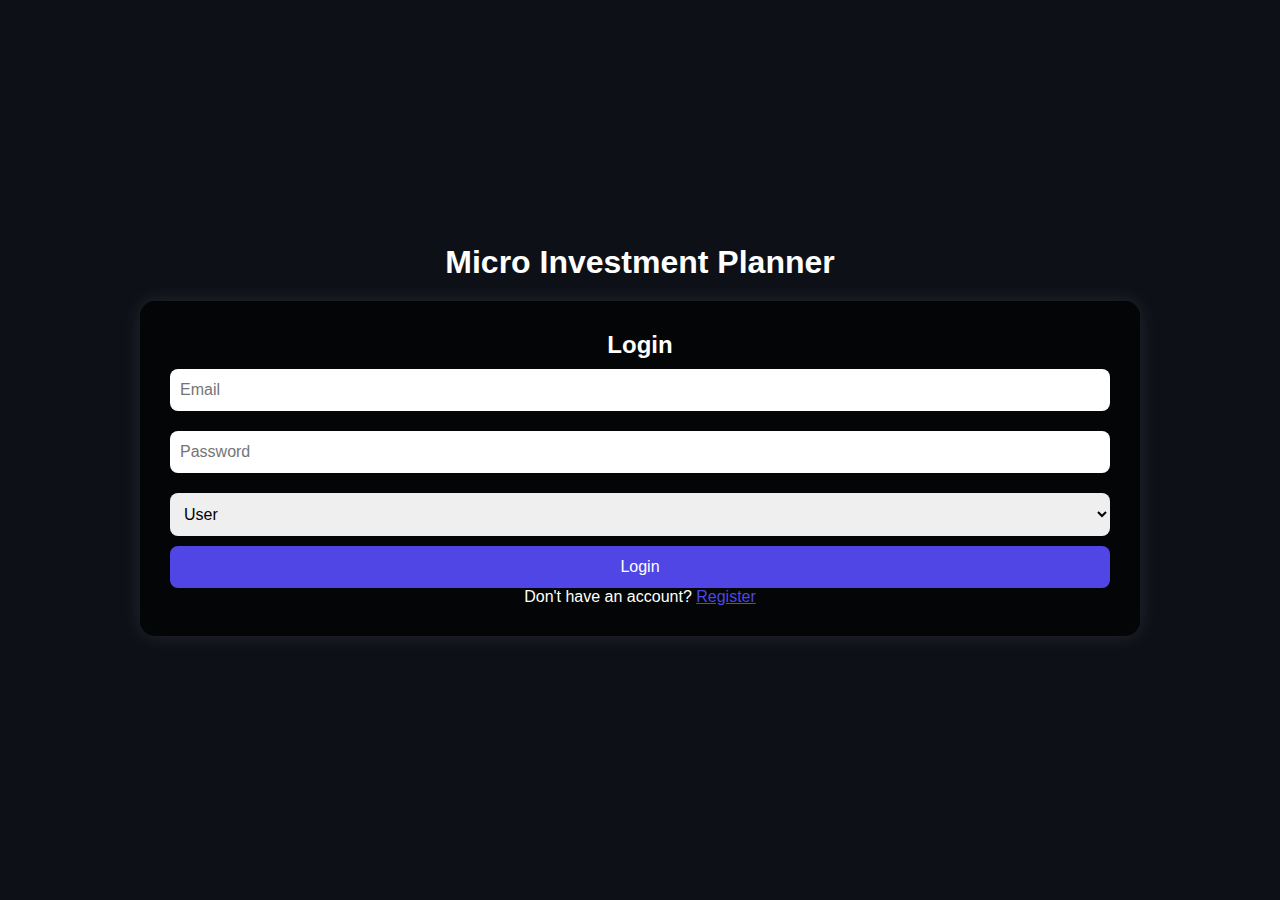
<file: frontend/index.html>
<!DOCTYPE html>
<html lang="en">
<head>
<meta charset="UTF-8">
<title>Micro Investment Planner</title>
<link rel="stylesheet" href="css/style.css">
</head>
<body>
<div class="animated-bg"></div>
<div class="container">
    <h1>Micro Investment Planner</h1>

    <!-- Login Box -->
    <div class="form-box login-box">
        <h2>Login</h2>
        <form id="loginForm">
            <input type="email" placeholder="Email" required>
            <input type="password" placeholder="Password" required>
            <select id="roleSelect">
                <option value="user">User</option>
                <option value="admin">Admin</option>
            </select>
            <button type="submit">Login</button>
        </form>
        <p>Don't have an account? <span id="showRegister">Register</span></p>
    </div>

    <!-- Register Box -->
    <div class="form-box register-box">
        <h2>Register</h2>
        <form id="registerForm">
            <input type="text" placeholder="Full Name" required>
            <input type="email" placeholder="Email" required>
            <input type="password" placeholder="Password" required>
            <button type="submit">Register</button>
        </form>
        <p>Already have an account? <span id="showLogin">Login</span></p>
    </div>
</div>
<script src="js/main.js"></script>
</body>
</html>
</file>
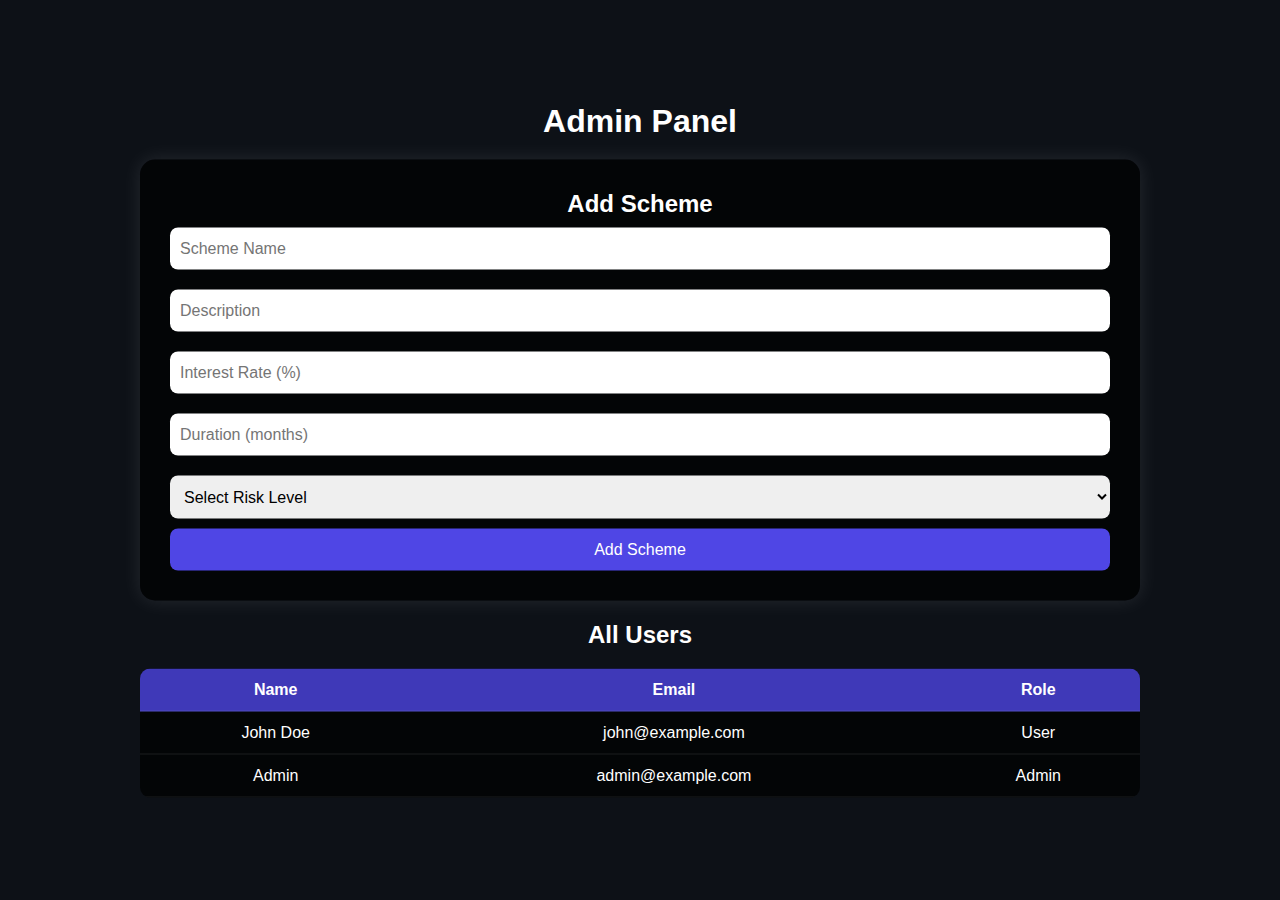
<file: frontend/admin.html>
<!DOCTYPE html>
<html lang="en">
<head>
<meta charset="UTF-8">
<title>Admin Panel</title>
<link rel="stylesheet" href="css/style.css">
</head>
<body>
<div class="animated-bg"></div>
<div class="container">
    <h1>Admin Panel</h1>

    <div class="form-box">
        <h2>Add Scheme</h2>
        <form id="schemeForm">
            <input type="text" placeholder="Scheme Name" required>
            <input type="text" placeholder="Description" required>
            <input type="number" placeholder="Interest Rate (%)" required>
            <input type="number" placeholder="Duration (months)" required>
            <select required>
                <option value="">Select Risk Level</option>
                <option>Low</option>
                <option>Medium</option>
                <option>High</option>
            </select>
            <button type="submit">Add Scheme</button>
        </form>
    </div>

    <h2>All Users</h2>
    <table id="usersTable">
        <thead>
            <tr>
                <th>Name</th>
                <th>Email</th>
                <th>Role</th>
            </tr>
        </thead>
        <tbody></tbody>
    </table>
</div>
<script src="js/main.js"></script>
</body>
</html>
</file>
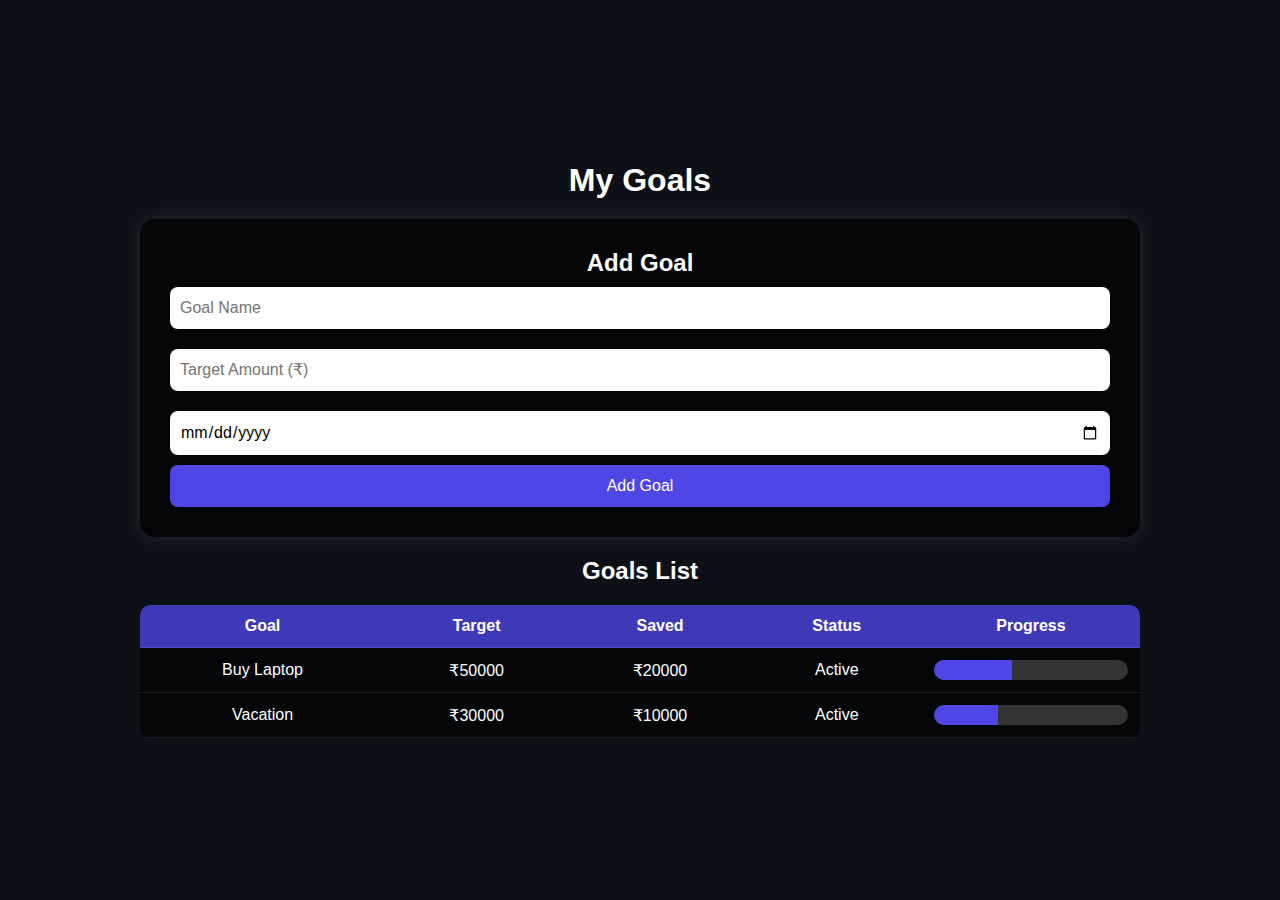
<file: frontend/goals.html>
<!DOCTYPE html>
<html lang="en">
<head>
<meta charset="UTF-8">
<title>Goals</title>
<link rel="stylesheet" href="css/style.css">
</head>
<body>
<div class="animated-bg"></div>
<div class="container">
    <h1>My Goals</h1>
    <div class="form-box">
        <h2>Add Goal</h2>
        <form id="goalForm">
            <input type="text" placeholder="Goal Name" required>
            <input type="number" placeholder="Target Amount (₹)" required>
            <input type="date" placeholder="Target Date" required>
            <button type="submit">Add Goal</button>
        </form>
    </div>

    <h2>Goals List</h2>
    <table id="goalTable">
        <thead>
            <tr>
                <th>Goal</th>
                <th>Target</th>
                <th>Saved</th>
                <th>Status</th>
                <th>Progress</th>
            </tr>
        </thead>
        <tbody></tbody>
    </table>
</div>
<script src="js/main.js"></script>
</body>
</html>
</file>
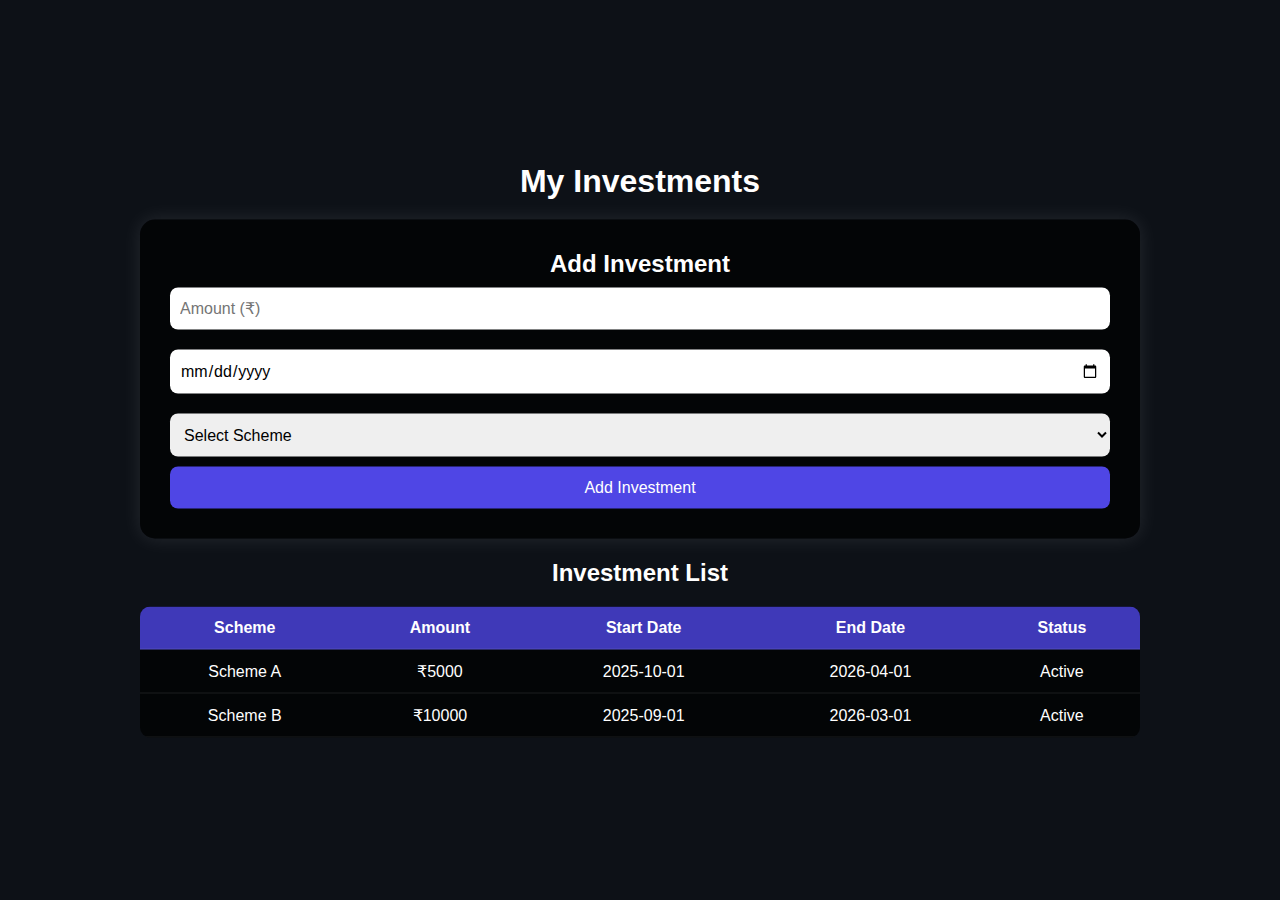
<file: frontend/investment.html>
<!DOCTYPE html>
<html lang="en">
<head>
<meta charset="UTF-8">
<title>Investments</title>
<link rel="stylesheet" href="css/style.css">
</head>
<body>
<div class="animated-bg"></div>
<div class="container">
    <h1>My Investments</h1>

    <div class="form-box">
        <h2>Add Investment</h2>
        <form id="investmentForm">
            <input type="number" placeholder="Amount (₹)" required>
            <input type="date" required>
            <select required>
                <option value="">Select Scheme</option>
                <option value="1">Scheme A</option>
                <option value="2">Scheme B</option>
            </select>
            <button type="submit">Add Investment</button>
        </form>
    </div>

    <h2>Investment List</h2>
    <table id="investmentTable">
        <thead>
            <tr>
                <th>Scheme</th>
                <th>Amount</th>
                <th>Start Date</th>
                <th>End Date</th>
                <th>Status</th>
            </tr>
        </thead>
        <tbody></tbody>
    </table>
</div>
<script src="js/main.js"></script>
</body>
</html>
</file>
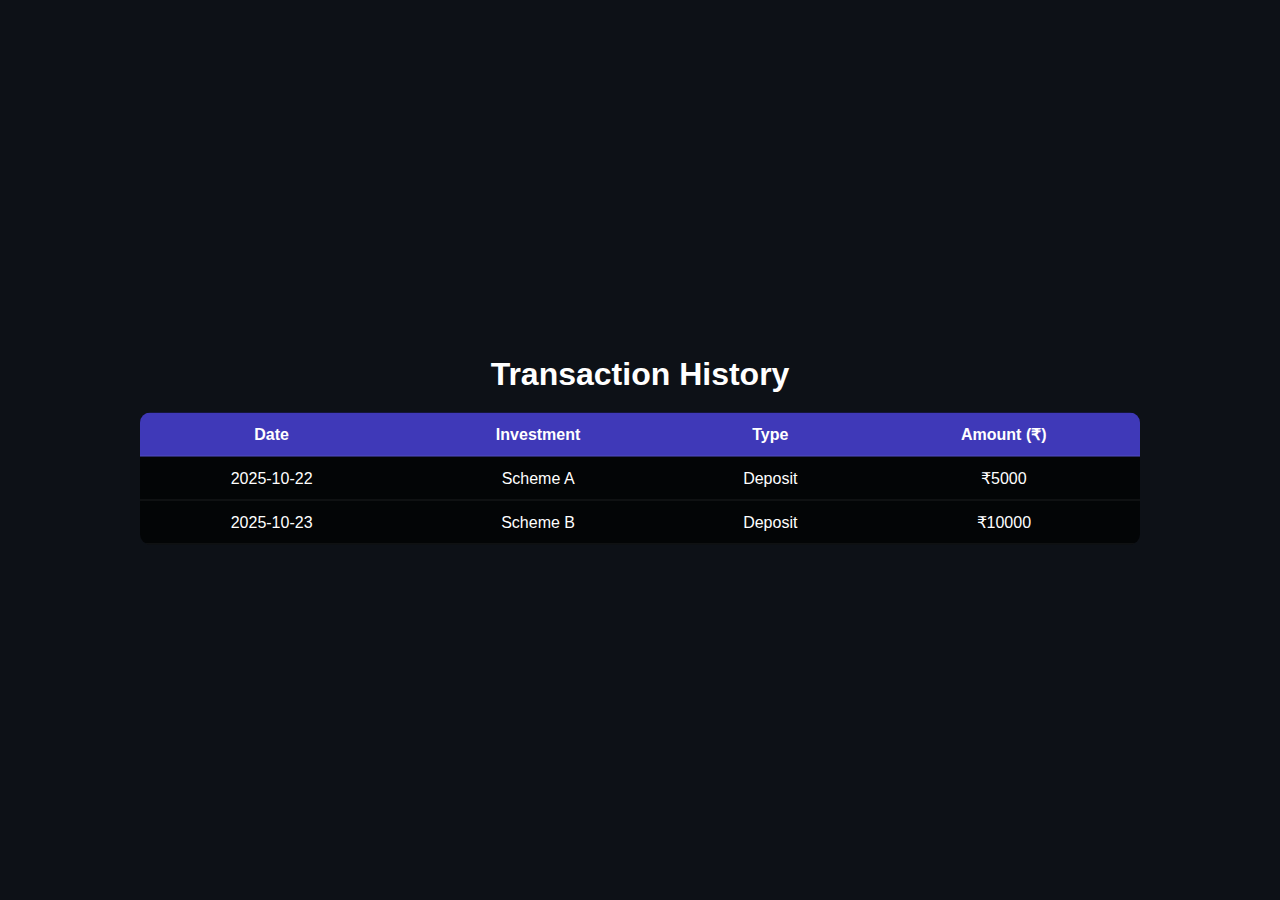
<file: frontend/transactions.html>
<!DOCTYPE html>
<html lang="en">
<head>
<meta charset="UTF-8">
<title>Transactions</title>
<link rel="stylesheet" href="css/style.css">
</head>
<body>
<div class="animated-bg"></div>
<div class="container">
    <h1>Transaction History</h1>
    <table id="transactionTable">
        <thead>
            <tr>
                <th>Date</th>
                <th>Investment</th>
                <th>Type</th>
                <th>Amount (₹)</th>
            </tr>
        </thead>
        <tbody></tbody>
    </table>
</div>
<script src="js/main.js"></script>
</body>
</html>
</file>
<file: frontend/css/style.css>
/* =======================
   Global Styles
======================= */
* {
    box-sizing: border-box;
    margin: 0;
    padding: 0;
    font-family: 'Segoe UI', Tahoma, Geneva, Verdana, sans-serif;
}

body, html {
    height: 100%;
    color: #fff;
    background: #0d1117;
    overflow-x: hidden;
}

/* =======================
   Animated Gradient Background
======================= */
.animated-bg {
    position: fixed;
    top:0; left:0;
    width:100%;
    height:100%;
    background: linear-gradient(270deg, #0d1117, #1f2937, #0d1117);
    background-size: 600% 600%;
    animation: gradientBG 20s ease infinite;
    z-index: -1;
}

@keyframes gradientBG {
    0% {background-position: 0% 50%;}
    50% {background-position: 100% 50%;}
    100% {background-position: 0% 50%;}
}

/* =======================
   Container
======================= */
.container {
    position: absolute;
    top:50%;
    left:50%;
    transform: translate(-50%,-50%);
    width: 90%;
    max-width: 1000px;
    text-align: center;
}

/* =======================
   Forms
======================= */
.form-box {
    background: rgba(0,0,0,0.7);
    padding: 30px;
    border-radius: 15px;
    box-shadow: 0 0 20px rgba(255,255,255,0.1);
    margin: 20px auto;
}

input, select {
    width: 100%;
    padding: 12px 10px;
    margin: 10px 0;
    border-radius: 8px;
    border: none;
    outline: none;
    font-size: 16px;
}

button {
    width: 100%;
    padding: 12px;
    border: none;
    border-radius: 8px;
    background-color: #4f46e5;
    color: #fff;
    font-size: 16px;
    cursor: pointer;
    transition: 0.3s;
}

button:hover {
    background-color: #6366f1;
}

/* Toggle register/login */
.register-box { display: none; }
p span { color: #4f46e5; cursor: pointer; text-decoration: underline; }

/* =======================
   Dashboard Cards
======================= */
.dashboard-cards {
    display: flex;
    justify-content: space-around;
    flex-wrap: wrap;
    margin: 20px 0;
}

.card {
    background: rgba(79,70,229,0.2);
    color: #fff;
    padding: 20px;
    border-radius: 15px;
    min-width: 200px;
    margin: 10px;
    box-shadow: 0 0 15px rgba(0,0,0,0.5);
}

.card h3 {
    margin-bottom: 10px;
}

/* =======================
   Tables
======================= */
table {
    width: 100%;
    border-collapse: collapse;
    margin-top: 20px;
    background: rgba(0,0,0,0.7);
    border-radius: 10px;
    overflow: hidden;
}

table th, table td {
    padding: 12px;
    text-align: center;
    border-bottom: 1px solid rgba(255,255,255,0.1);
}

table th {
    background-color: rgba(79,70,229,0.8);
}

table tr:hover {
    background-color: rgba(79,70,229,0.3);
}

/* =======================
   Progress Bars (Goals)
======================= */
.progress-bar {
    width: 100%;
    background: #333;
    border-radius: 10px;
    overflow: hidden;
    height: 20px;
}

.progress {
    height: 100%;
    background: #4f46e5;
    width: 0%;
    transition: 1s;
}

/* =======================
   Charts
======================= */
.chart-container {
    background: rgba(0,0,0,0.7);
    padding: 20px;
    border-radius: 15px;
    margin-top: 30px;
}

/* =======================
   Responsive Design
======================= */
@media (max-width: 768px) {
    .dashboard-cards {
        flex-direction: column;
        align-items: center;
    }
    .container {
        width: 95%;
    }
}

@media (max-width: 480px) {
    input, select, button {
        font-size: 14px;
        padding: 10px;
    }
}
</file>
